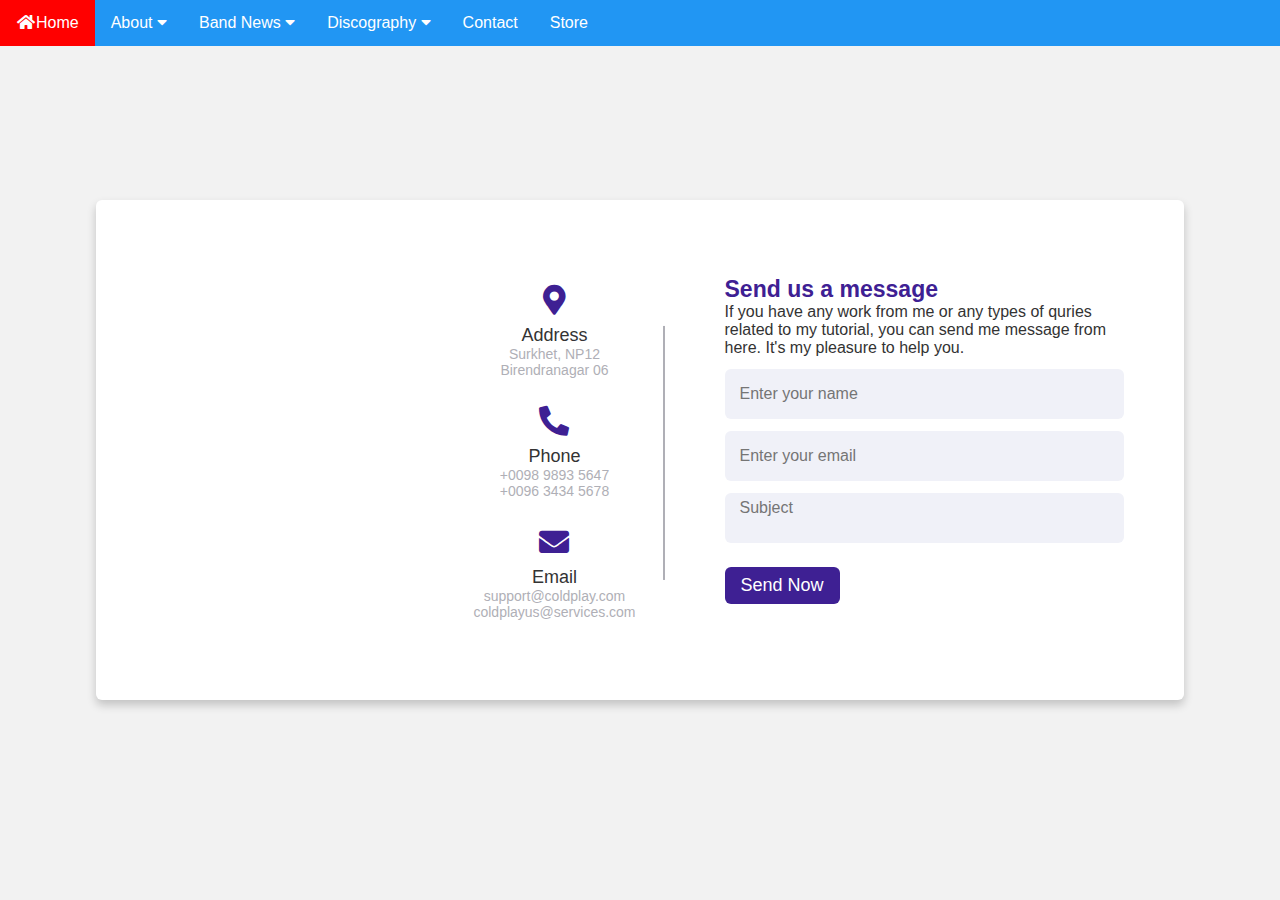
<file: Contact.html>
<!DOCTYPE html>
<!-- Created By CodingLab - www.codinglabweb.com -->
<html lang="en" dir="ltr">

<head>
    <meta charset="UTF-8">
    <title> Responsive Contact Us Form | CodingLab </title>
    <link rel="icon" href="images/icon-music.png" type="image/x-icon">
    <link rel="stylesheet" href="styles/style.css">
    <!-- Fontawesome CDN Link -->
    <link rel="stylesheet" href="https://cdnjs.cloudflare.com/ajax/libs/font-awesome/5.15.2/css/all.min.css" />
    <meta name="viewport" content="width=device-width, initial-scale=1.0">
    <style>
        .navbar {
            position: fixed;

            z-index: 1;
        }

        .dropdown-content {
            position: fixed;
        }

        .icon {
            display: none;
        }


        @media screen and (max-width: 768px) {


            .container-contact {

                height: 70vh;
                overflow: scroll;
            }
        }

        /* buat navbar css vertikal mobile menu hamburger */
        @media screen and (max-width: 600px) {

            .navbar a,
            .dropdown .dropbtn {
                display: none;
                /* Hide the navigation links and dropdown buttons */
            }

            .navbar a.icon {
                float: right;
                display: block;
            }

            .navbar.responsive {
                position: relative;
            }

            .navbar.responsive .icon {
                position: absolute;
                right: 0;
                top: 0;
            }

            .navbar.responsive a {
                float: none;
                display: block;
                text-align: left;
            }

            .navbar.responsive .dropdown {
                float: none;
            }

            .navbar.responsive .dropdown-content {
                position: relative;
            }

            .navbar.responsive .dropdown .dropbtn {
                display: block;
                width: 100%;
                text-align: left;
            }
        }

        #myBtn {
            display: none;
            /* Hidden by default */
            position: fixed;
            /* Fixed/sticky position */
            bottom: 20px;
            /* Place the button at the bottom of the page */
            right: 85px;
            /* Place the button 30px from the right */
            z-index: 99;
            /* Make sure it does not overlap */
            border: none;
            /* Remove borders */
            outline: none;
            /* Remove outline */
            background-color: red;
            /* Set a background color */
            color: white;
            /* Text color */
            cursor: pointer;
            /* Add a mouse pointer on hover */
            padding: 15px;
            /* Some padding */
            border-radius: 10px;
            /* Rounded corners */
            font-size: 18px;
            /* Increase font size */
        }

        #myBtn:hover {
            background-color: #555;
            /* Add a dark-grey background on hover */
        }
    </style>
    <div class="navbar" id="myNavbar">
        <a href="index.html"><i class="fa fa-fw fa-home"></i>Home</a>
        <div class="dropdown">
            <button class="dropbtn">About
                <i class="fa fa-caret-down"></i>
            </button>
            <div class="dropdown-content">
                <a href="Biography.html">Biographies</a>
                <a href="Picture.html">Picture</a>
            </div>
        </div>
        <div class="dropdown">
            <button class="dropbtn">Band News
                <i class="fa fa-caret-down"></i>
            </button>
            <div class="dropdown-content">
                <a href="Tourdates.html">Tour dates & locations</a>
                <a href="Fandiscussion.html">Fan Discussion</a>
            </div>
        </div>
        <div class="dropdown">
            <button class="dropbtn">Discography
                <i class="fa fa-caret-down"></i>
            </button>
            <div class="dropdown-content">
                <a href="Lyrics.html">Lyrics</a>
                <a href="Tracks.html">Sample Tracks</a>
            </div>
        </div>

        <div class="dropdown">
            <a href="Contact.html">Contact</a>
            <a href="Store.html">Store</a>
        </div>
        <!-- "Hamburger menu" / "Bar icon" to toggle the navigation links -->
        <a href="javascript:void(0);" class="icon" onclick="myFunction()">
            <i class="fa fa-bars"></i>
        </a>
    </div>

</head>

<body-contact>

    <div class="container-contact">
        <div class="content-contact">
            <iframe
                src="https://www.google.com/maps/embed?pb=!1m18!1m12!1m3!1d2481.476963544044!2d-0.14061522305469523!3d51.541152471821015!2m3!1f0!2f0!3f0!3m2!1i1024!2i768!4f13.1!3m3!1m2!1s0x48761b1e8075e86f%3A0x51161654c9a59f9f!2s205%20Royal%20College%20St%2C%20London%20NW1%200SG%2C%20Britania%20Raya!5e0!3m2!1sid!2sid!4v1690867489030!5m2!1sid!2sid"
                width="600" height="450" style="border:0;" allowfullscreen="" loading="lazy"
                referrerpolicy="no-referrer-when-downgrade"></iframe>
            <div class="left-side">
                <div class="address details">
                    <i class="fas fa-map-marker-alt"></i>
                    <div class="topic">Address</div>
                    <div class="text-one">Surkhet, NP12</div>
                    <div class="text-two">Birendranagar 06</div>
                </div>

                <div class="phone details">
                    <i class="fas fa-phone-alt"></i>
                    <div class="topic">Phone</div>
                    <div class="text-one">+0098 9893 5647</div>
                    <div class="text-two">+0096 3434 5678</div>
                </div>
                <div class="email details">
                    <i class="fas fa-envelope"></i>
                    <div class="topic">Email</div>
                    <div class="text-one">support@coldplay.com</div>
                    <div class="text-two">coldplayus@services.com</div>
                </div>
            </div>


            <div class="right-side">
                <div class="topic-text">Send us a message</div>
                <p>If you have any work from me or any types of quries related to my tutorial, you can send me message
                    from here. It's my pleasure to help you.</p>

                <form action="#">
                    <div class="input-box">
                        <input type="text" placeholder="Enter your name">
                    </div>
                    <div class="input-box">
                        <input type="text" placeholder="Enter your email">
                    </div>
                    <div class="input-box message-box">
                        <div class="input-box">
                            <textarea type="text" placeholder="Subject"></textarea>
                        </div>
                        <div class="input-box message-box">
                            <div class="button">
                                <input type="button" value="Send Now">
                            </div>
                        </div>
                </form>
            </div>
        </div>
    </div>
    <button onclick="topFunction()" id="myBtn" title="Go to top">Top</button>

    <!--Start of Tawk.to Script-->
    <script type="text/javascript">
        var Tawk_API = Tawk_API || {}, Tawk_LoadStart = new Date();
        (function () {
            var s1 = document.createElement("script"), s0 = document.getElementsByTagName("script")[0];
            s1.async = true;
            s1.src = 'https://embed.tawk.to/60dbfe2c7f4b000ac03a4218/1f9dlho93';
            s1.charset = 'UTF-8';
            s1.setAttribute('crossorigin', '*');
            s0.parentNode.insertBefore(s1, s0);
        })();
    </script>
    <!--End of Tawk.to Script-->
    <script src="scripts/main.js"></script>
    <script>
        // Get the button:
        let mybutton = document.getElementById("myBtn");

        // When the user scrolls down 20px from the top of the document, show the button
        window.onscroll = function () { scrollFunction() };

        function scrollFunction() {
            if (document.body.scrollTop > 20 || document.documentElement.scrollTop > 20) {
                mybutton.style.display = "block";
            } else {
                mybutton.style.display = "none";
            }
        }

        // When the user clicks on the button, scroll to the top of the document
        function topFunction() {
            if ('scrollBehavior' in document.documentElement.style) {
                // If the 'scrollBehavior' property is supported, use it for smooth scrolling
                window.scrollTo({
                    top: 0,
                    behavior: 'smooth'
                });
            } else {
                // For older browsers that do not support smooth scrolling, fallback to instant scrolling
                document.body.scrollTop = 0; // For Safari
                document.documentElement.scrollTop = 0; // For Chrome, Firefox, IE, and Opera
            }
        }

    </script>
</body-contact>

</html>
</file>
<file: styles/style.css>
* {
  box-sizing: border-box;
}

body {
  font-family: Arial, Helvetica, sans-serif;
}

/* Style the header */
header {
  background-color: #5ab972;
  padding: 30px;
  text-align: center;
  font-size: 35px;
  color: white;
}

body {
  margin: 0;
  font-family: Arial, sans-serif;
}

.header {
  background-color: #333;
  color: #fff;
  padding: 10px;
  display: flex;
  justify-content: space-between;
  align-items: center;
}

.logo {
  font-size: 24px;
  font-weight: bold;
}

.contact-info {
  display: flex;
  align-items: center;
}

.contact-info i {
  margin-right: 5px;
}

.menu {
  display: flex;
  gap: 10px;
}

.menu a {
  color: #fff;
  text-decoration: none;
}

.datetime {
  font-size: 16px;
  animation: scrolling 15s linear infinite;
}

@keyframes scrolling {
  0% {
    transform: translateX(100%);
  }
  100% {
    transform: translateX(-100%);
  }
}

@media screen and (max-width: 600px) {
  .header {
    flex-direction: column;
    align-items: flex-start;
  }

  .contact-info {
    margin-top: 10px;
  }
}

/* Navbar container */
.navbar {
  left: 0;
  top: 0;
  width: 100%;
  overflow: hidden;
  background-color: #2196f3;
  font-family: Arial;
}

/* Links inside the navbar */
.navbar a {
  float: left;
  font-size: 16px;
  color: white;
  text-align: center;
  padding: 14px 16px;
  text-decoration: none;
}

/* The dropdown container */
.dropdown {
  float: left;
  overflow: hidden;
}

/* Dropdown button */
.dropdown .dropbtn {
  font-size: 16px;
  border: none;
  outline: none;
  color: white;
  padding: 14px 16px;
  background-color: inherit;
  font-family: inherit; /* Important for vertical align on mobile phones */
  margin: 0; /* Important for vertical align on mobile phones */
}
/* Style the navbar */
#navbar {
  overflow: hidden;
  background-color: #333;
}

/* Navbar links */
#navbar a {
  float: left;
  display: block;
  color: #f2f2f2;
  text-align: center;
  padding: 14px;
  text-decoration: none;
}

* {
  box-sizing: border-box;
}

body {
  margin: 0;
  font-family: Arial, Helvetica, sans-serif;
}

.topnav {
  overflow: hidden;
  background-color: #2196f3;
}

.topnav a {
  float: left;
  display: block;
  color: black;
  text-align: center;
  padding: 14px 16px;
  text-decoration: none;
  font-size: 17px;
}

.topnav a:hover {
  background-color: #ddd;
  color: black;
}

.topnav a.active {
  background-color: #2196f3;
  color: white;
}

.topnav .search-container {
  float: right;
}

.topnav input[type="text"] {
  padding: 6px;
  margin-top: 8px;
  font-size: 17px;
  border: none;
}

.topnav .search-container button {
  float: right;
  padding: 6px 10px;
  margin-top: 8px;
  margin-right: 16px;
  background: #ddd;
  font-size: 17px;
  border: none;
  cursor: pointer;
}

.topnav .search-container button:hover {
  background: #ccc;
}

@media screen and (max-width: 600px) {
  .topnav .search-container {
    float: right;
  }
  .topnav a,
  .topnav input[type="text"],
  .topnav .search-container button {
    float: none;
    display: block;
    text-align: left;
    width: 100%;
    margin: 0;
    padding: 14px;
  }
  .topnav input[type="text"] {
    border: 1px solid #ccc;
  }
}

* {
  box-sizing: border-box;
}

/* Slideshow container */
.slideshow-container {
  max-width: 1000px;
  position: relative;
  margin: auto;
}

/* Hide the images by default */
.mySlides {
  display: none;
}

/* Next & previous buttons */
.prev,
.next {
  cursor: pointer;
  position: absolute;
  top: 50%;
  width: auto;
  margin-top: -22px;
  padding: 16px;
  color: white;
  font-weight: bold;
  font-size: 18px;
  transition: 0.6s ease;
  border-radius: 0 3px 3px 0;
  user-select: none;
}

/* Position the "next button" to the right */
.next {
  right: 0;
  border-radius: 3px 0 0 3px;
}

/* On hover, add a black background color with a little bit see-through */
.prev:hover,
.next:hover {
  background-color: rgba(0, 0, 0, 0.8);
}

/* Caption text */
.text {
  color: #f2f2f2;
  font-size: 15px;
  padding: 8px 12px;
  position: absolute;
  bottom: 8px;
  width: 100%;
  text-align: center;
}

/* Number text (1/3 etc) */
.numbertext {
  color: #f2f2f2;
  font-size: 12px;
  padding: 8px 12px;
  position: absolute;
  top: 0;
}

/* The dots/bullets/indicators */
.dot {
  cursor: pointer;
  height: 15px;
  width: 15px;
  margin: 0 2px;
  background-color: #bbb;
  border-radius: 50%;
  display: inline-block;
  transition: background-color 0.6s ease;
}

.active,
.dot:hover {
  background-color: #717171;
}

/* Fading animation */
.fade {
  animation-name: fade;
  animation-duration: 1.5s;
}

@keyframes fade {
  from {
    opacity: 0.4;
  }
  to {
    opacity: 1;
  }
}

/* Page content */
.content {
  padding: 16px;
}

/* The sticky class is added to the navbar with JS when it reaches its scroll position */
.sticky {
  position: fixed;
  top: 0;
  width: 100%;
}

/* Add some top padding to the page content to prevent sudden quick movement (as the navigation bar gets a new position at the top of the page (position:fixed and top:0) */
.sticky + .content {
  padding-top: 60px;
}

/* Add a red background color to navbar links on hover */
.navbar a:hover,
.dropdown:hover .dropbtn {
  background-color: red;
}

/* Dropdown content (hidden by default) */
.dropdown-content {
  display: none;
  position: absolute;
  background-color: #f9f9f9;
  min-width: 160px;
  box-shadow: 0px 8px 16px 0px rgba(0, 0, 0, 0.2);
  z-index: 1;
}

/* Links inside the dropdown */
.dropdown-content a {
  float: none;
  color: black;
  padding: 12px 16px;
  text-decoration: none;
  display: block;
  text-align: left;
}

/* Add a grey background color to dropdown links on hover */
.dropdown-content a:hover {
  background-color: #ddd;
}

/* Show the dropdown menu on hover */
.dropdown:hover .dropdown-content {
  display: block;
}

/* Create two columns/boxes that floats next to each other */
nav {
  float: left;
  width: 30%;
  height: 300px; /* only for demonstration, should be removed */
  background: #ccc;
  padding: 20px;
}

/* Style the list inside the menu */
nav ul {
  list-style-type: none;
  padding: 0;
}

article {
  float: left;
  padding: 20px;
  width: 70%;
  background-color: #f1f1f1;
  height: 300px; /* only for demonstration, should be removed */
}

/* Clear floats after the columns */
section::after {
  content: "";
  display: table;
  clear: both;
}

/* Style the footer */
footer {
  /* background-color: #777; */
  /* padding: 10px; */
  /* text-align: center; */
  /* color: white; */
  position: fixed;
  left: 0;
  bottom: 0;
  width: 100%;
  background-color: #777;
  color: white;
  text-align: center;
}

/* Responsive layout - makes the two columns/boxes stack on top of each other instead of next to each other, on small screens */
@media (max-width: 600px) {
  nav,
  article {
    width: 100%;
    height: auto;
  }
}

/* Style untuk progress bar */
.progress-bar {
  width: 100%;
  height: 10px;
  background-color: #ccc;
}

.progress-bar .progress {
  width: 0;
  height: 100%;
  background-color: #4caf50;
  transition: width 0.5s ease;
}

.pelayanan {
  background-color: #1453ff;
  padding: 1px;
}

body {
  background-color: #f1f1f1;
  color: #333;
  transition: background-color 0.5s ease;
}

.dark-mode {
  background-color: #333;
  color: #f1f1f1;
  transition: background-color 0.5s ease;
}

html,
body {
  height: 100%;
  margin: 0;
  padding: 0;
}

#video-background {
  position: absolute;
  right: 0;
  bottom: 0;
  min-width: 100%;
  min-height: 100%;
  z-index: -1;
}

* {
  padding: 0;
  margin: 0;
  box-sizing: border-box;
}
.banner {
  width: 100%;
  height: 100%;
  display: flex;
  justify-content: center;
  align-items: center;
}
.banner video {
  position: absolute;
  object-fit: cover;
  width: 100%;
  height: 100%;
}
.banner h1 {
  font-size: 60px;
  position: absolute;
  z-index: 2;
  color: white;
  font-family: Arial, Helvetica, sans-serif;
}
/* Set a background color */
body {
  background-color: #474e5d;
  font-family: Helvetica, sans-serif;
}

/* The actual timeline (the vertical ruler) */
.timeline {
  position: relative;
  max-width: 1200px;
  margin: 0 auto;
}

/* The actual timeline (the vertical ruler) */
.timeline::after {
  content: "";
  position: absolute;
  width: 6px;
  background-color: rgb(255, 255, 255);
  top: 0;
  bottom: 0;
  left: 50%;
  margin-left: -3px;
}

/* Container around content */
.container {
  padding: 10px 40px;
  position: relative;
  background-color: inherit;
  width: 50%;
}

/* The circles on the timeline */
.container::after {
  content: "";
  position: absolute;
  width: 25px;
  height: 25px;
  right: -17px;
  background-color: white;
  border: 4px solid #ff9f55;
  top: 15px;
  border-radius: 50%;
  z-index: 1;
}

/* Place the container to the left */
.left {
  left: 0;
}

/* Place the container to the right */
.right {
  left: 50%;
}

/* Add arrows to the left container (pointing right) */
.left::before {
  content: " ";
  height: 0;
  position: absolute;
  top: 22px;
  width: 0;
  z-index: 1;
  right: 30px;
  border: medium solid white;
  border-width: 10px 0 10px 10px;
  border-color: transparent transparent transparent white;
}

/* Add arrows to the right container (pointing left) */
.right::before {
  content: " ";
  height: 0;
  position: absolute;
  top: 22px;
  width: 0;
  z-index: 1;
  left: 30px;
  border: medium solid white;
  border-width: 10px 10px 10px 0;
  border-color: transparent white transparent transparent;
}

/* Fix the circle for containers on the right side */
.right::after {
  left: -16px;
}

/* The actual content */
.content {
  padding: 20px 30px;
  background-color: white;
  position: relative;
  border-radius: 6px;
}

/* Media queries - Responsive timeline on screens less than 600px wide */
@media screen and (max-width: 600px) {
  /* Place the timelime to the left */
  .timeline::after {
    left: 31px;
  }

  /* Full-width containers */
  .container {
    width: 100%;
    padding-left: 70px;
    padding-right: 25px;
  }

  /* Make sure that all arrows are pointing leftwards */
  .container::before {
    left: 60px;
    border: medium solid white;
    border-width: 10px 10px 10px 0;
    border-color: transparent white transparent transparent;
  }

  /* Make sure all circles are at the same spot */
  .left::after,
  .right::after {
    left: 15px;
  }

  /* Make all right containers behave like the left ones */
  .right {
    left: 0%;
  }
}

/* Fixed/sticky icon bar (vertically aligned 50% from the top of the screen) */
.icon-bar {
  position: absolute;
  top: 50%;
  -webkit-transform: translateY(-50%);
  -ms-transform: translateY(-50%);
  transform: translateY(-50%);
}

/* Style the icon bar links */
.icon-bar a {
  display: block;
  text-align: center;
  padding: 16px;
  transition: all 0.3s ease;
  color: white;
  font-size: 20px;
}

/* Style the social media icons with color, if you want */
.icon-bar a:hover {
  background-color: #000;
}

.facebook {
  background: #3b5998;
  color: white;
}

.twitter {
  background: #55acee;
  color: white;
}

.google {
  background: #dd4b39;
  color: white;
}

.instagram {
  background: #007bb5;
  color: white;
}

.youtube {
  background: #bb0000;
  color: white;
}

/* contact us */
/* Google Font CDN Link */
@import url("https://fonts.googleapis.com/css2?family=Poppins:wght@200;300;400;500;600;700&display=swap");
* {
  margin: 0;
  padding: 0;
  box-sizing: border-box;
  font-family: "Poppins", sans-serif;
}
body-contact {
  min-height: 100vh;
  width: 100%;
  background: #f2f2f2;
  display: flex;
  align-items: center;
  justify-content: center;
}
.container-contact {
  width: 85%;
  background: #fff;
  border-radius: 6px;
  padding: 20px 60px 30px 40px;
  box-shadow: 0 5px 10px rgba(0, 0, 0, 0.2);
}
.container-contact .content-contact {
  display: flex;
  align-items: center;
  justify-content: space-between;
}
.container-contact .content-contact .left-side {
  width: 25%;
  height: 100%;
  display: flex;
  flex-direction: column;
  align-items: center;
  justify-content: center;
  margin-top: 15px;
  position: relative;
}
.content-contact .left-side::before {
  content: "";
  position: absolute;
  height: 70%;
  width: 2px;
  right: -15px;
  top: 50%;
  transform: translateY(-50%);
  background: #afafb6;
}
.content-contact .left-side .details {
  margin: 14px;
  text-align: center;
}
.content-contact .left-side .details i {
  font-size: 30px;
  color: #3e2093;
  margin-bottom: 10px;
}
.content-contact .left-side .details .topic {
  font-size: 18px;
  font-weight: 500;
}
.content-contact .left-side .details .text-one,
.content-contact .left-side .details .text-two {
  font-size: 14px;
  color: #afafb6;
}
.container-contact .content-contact .right-side {
  width: 75%;
  margin-left: 75px;
}
.content-contact .right-side .topic-text {
  font-size: 23px;
  font-weight: 600;
  color: #3e2093;
}
.right-side .input-box {
  height: 50px;
  width: 100%;
  margin: 12px 0;
}
.right-side .input-box input,
.right-side .input-box textarea {
  height: 100%;
  width: 100%;
  border: none;
  outline: none;
  font-size: 16px;
  background: #f0f1f8;
  border-radius: 6px;
  padding: 0 15px;
  resize: none;
}
.right-side .message-box {
  min-height: 110px;
}
.right-side .input-box textarea {
  padding-top: 6px;
}
.right-side .button {
  display: inline-block;
  margin-top: 12px;
}
.right-side .button input[type="button"] {
  color: #fff;
  font-size: 18px;
  outline: none;
  border: none;
  padding: 8px 16px;
  border-radius: 6px;
  background: #3e2093;
  cursor: pointer;
  transition: all 0.3s ease;
}
.button input[type="button"]:hover {
  background: #5029bc;
}

@media (max-width: 950px) {
  .container-contact {
    width: 90%;
    padding: 30px 40px 40px 35px;
  }
  .container-contact .content-contact .right-side {
    width: 75%;
    margin-left: 55px;
  }
}
@media (max-width: 820px) {
  .container-contact {
    margin: 40px 0;
    height: 100%;
  }
  .container-contact .content-contact {
    flex-direction: column-reverse;
  }

  .container-contact .content-contact .left-side {
    width: 100%;
    flex-direction: row;
    margin-top: 40px;
    justify-content: center;
    flex-wrap: wrap;
  }
  .container-contact .content-contact .left-side::before {
    display: none;
  }
  .container-contact .content-contact .right-side {
    width: 100%;
    margin-left: 0;
  }
}

/* untuk css images/gambar */
* {
  box-sizing: border-box;
}

/* Center website */
.main-images {
  max-width: 1000px;
  margin: auto;
}

h1 {
  font-size: 50px;
  word-break: break-all;
}

.row-images {
  margin: 8px -16px;
}

/* Add padding BETWEEN each column (if you want) */
.row-images,
.row-images > .column-images {
  padding: 8px;
}

/* Create four equal columns that floats next to each other */
.column-images {
  float: left;
  width: 33.3%;
}

/* Clear floats after rows */
.row-images:after {
  content: "";
  display: none;
  clear: both;
}

/* Content */
.content-images {
  background-color: rgb(255, 255, 255);
  padding: 8px;
}

/* Responsive layout - makes a two column-layout instead of four columns */
@media screen and (max-width: 900px) {
  .column-images {
    width: 50%;
  }
}

/* Responsive layout - makes the two columns stack on top of each other instead of next to each other */
@media screen and (max-width: 600px) {
  .column-images {
    width: 100%;
  }
}

/* untuk timeline */
.timeline {
  transform: translateX(0px);
  animation: float 2s ease-out infinite;
}

@keyframes float {
  0% {
    transform: translateY(0px);
  }
  50% {
    transform: translateY(-10px);
  }
  100% {
    transform: translateY(0px);
  }
}

/* untuk images efek goyang */
img {
  transform: translateX(0px);
  animation: float 2s ease-out infinite;
}

@keyframes float {
  0% {
    transform: translateY(0.3s);
  }
  50% {
    transform: translateY(-9px); /* goyang secara vertikal arti Y*/
  }
  100% {
    transform: translateY(0px);
  }
}
/* float artinya mengapung */

/* css untuk Store animasi elemen baju */
.content-images:hover {
  transform: scale(1.1); /* Efek memperbesar saat diarahkan */
  transition: transform 0.3s ease; /* Durasi dan jenis transisi */
  cursor: pointer; /* Mengubah kursor saat diarahkan */
}

/* css untuk Store animasi elemen baju */
.content-images:hover {
  transform: scale(1.1); /* Efek memperbesar saat diarahkan */
  transition: transform 0.3s ease; /* Durasi dan jenis transisi */
  cursor: pointer; /* Mengubah kursor saat diarahkan */
}
</file>
